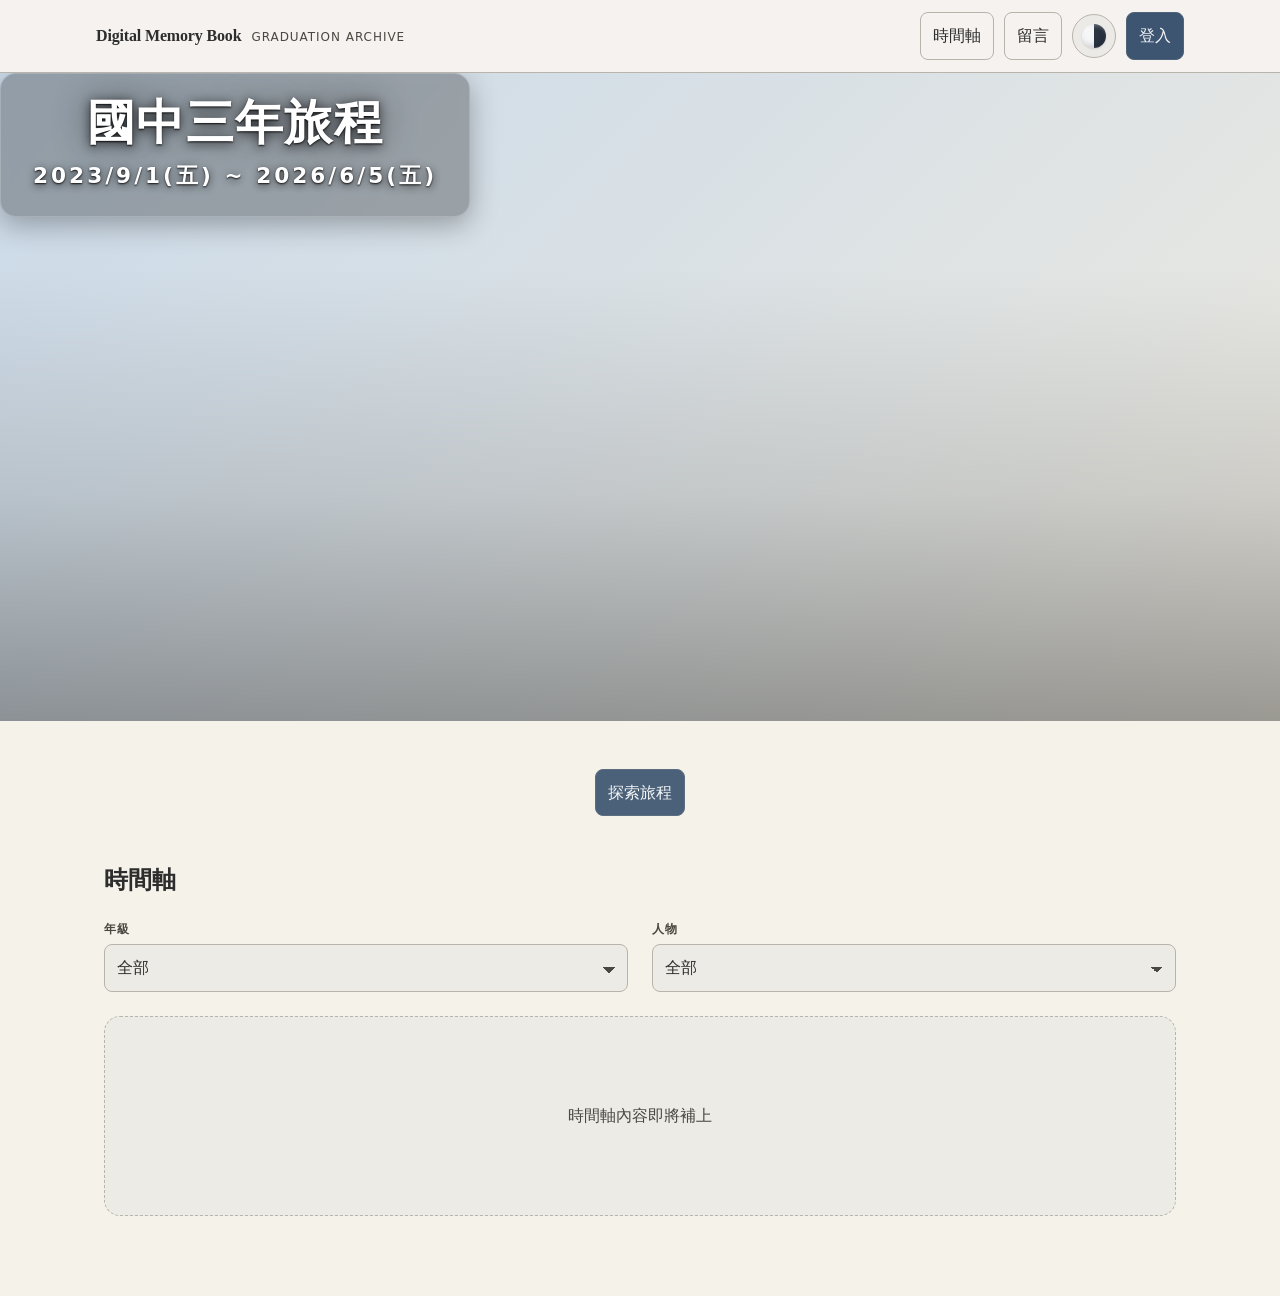
<file: index.htm>
<!doctype html>
<html lang="zh-Hant" data-theme="cream">
  <head>
    <meta charset="UTF-8" />
    <meta name="viewport" content="width=device-width, initial-scale=1.0" />
    <meta name="referrer" content="no-referrer" />
    <meta http-equiv="X-UA-Compatible" content="IE=edge" />

    <meta
      http-equiv="Content-Security-Policy"
      content="
        default-src 'self';
        base-uri 'none';
        object-src 'none';
        frame-ancestors 'none';
        script-src 'self';
        worker-src 'self';
        style-src 'self';
        img-src 'self' blob: data:;
        font-src 'self' data:;
        connect-src 'self';
        form-action 'self';
        upgrade-insecure-requests;
      "
    />

    <title>Digital Memory Book</title>
    <link rel="stylesheet" href="/frontend/CSS/general.css" />
    <link rel="stylesheet" href="/frontend/CSS/animation.css" />
  </head>
  <body>
    <div class="app-shell">
      <header class="topbar">
        <div class="topbar-inner">
          <div class="brand">
            <button class="ui-link brand-title" type="button" data-nav="/" aria-label="Go to home">
              Digital Memory Book
            </button>
            <div class="brand-subtitle">Graduation Archive</div>
          </div>
          <div class="topbar-spacer"></div>

          <div class="topbar-actions">
            <button class="ui-btn ui-btn--ghost" type="button" data-nav="/feed">時間軸</button>
            <button class="ui-btn ui-btn--ghost" type="button" data-nav="/messages">留言</button>

            <div class="theme-picker" id="theme-picker">
              <button
                type="button"
                class="theme-picker__toggle"
                aria-expanded="false"
                aria-haspopup="listbox"
                aria-label="切換主題色彩"
              >
                <span class="theme-picker__moon" aria-hidden="true"></span>
              </button>
              <ul class="theme-picker__list" role="listbox" aria-label="主題列表">
                <li class="theme-picker__item" role="presentation">
                  <button type="button" class="theme-picker__option" data-theme-option="cream" role="option">
                    <span class="theme-picker__swatch theme-picker__swatch--cream" aria-hidden="true"></span>
                    奶油紙感
                  </button>
                </li>
                <li class="theme-picker__item" role="presentation">
                  <button type="button" class="theme-picker__option" data-theme-option="sky" role="option">
                    <span class="theme-picker__swatch theme-picker__swatch--sky" aria-hidden="true"></span>
                    天空藍
                  </button>
                </li>
                <li class="theme-picker__item" role="presentation">
                  <button type="button" class="theme-picker__option" data-theme-option="blue" role="option">
                    <span class="theme-picker__swatch theme-picker__swatch--blue" aria-hidden="true"></span>
                    學院深藍
                  </button>
                </li>
                <li class="theme-picker__item" role="presentation">
                  <button type="button" class="theme-picker__option" data-theme-option="slate" role="option">
                    <span class="theme-picker__swatch theme-picker__swatch--slate" aria-hidden="true"></span>
                    深夜灰
                  </button>
                </li>
              </ul>
            </div>

            <button class="ui-btn ui-btn--primary" type="button" data-nav="/auth">登入</button>
          </div>
        </div>
      </header>

      <main id="app" class="app-main" role="main"></main>
    </div>

    <script type="module" src="/frontend/javascript/main.js"></script>
  </body>
</html>
</file>
<file: frontend/CSS/general.css>
@import url("./base.css");
@import url("./components/ui.css");
@import url("./components/auth.css");
@import url("./components/polaroid.css");
@import url("./components/chips.css");
@import url("./components/modal.css");
@import url("./components/forms.css");
@import url("./components/memory-card.css");
@import url("./components/uploader.css");
@import url("./components/theme-picker.css");
@import url("./components/landing.css");
</file>
<file: frontend/CSS/animation.css>
.lift-on-hover {
  transition: transform var(--dur-hover) var(--ease-standard), box-shadow var(--dur-hover) var(--ease-standard);
  will-change: transform;
}

@media (hover: hover) and (pointer: fine) {
  .lift-on-hover:hover {
    transform: translateY(-4px);
  }
}
</file>
